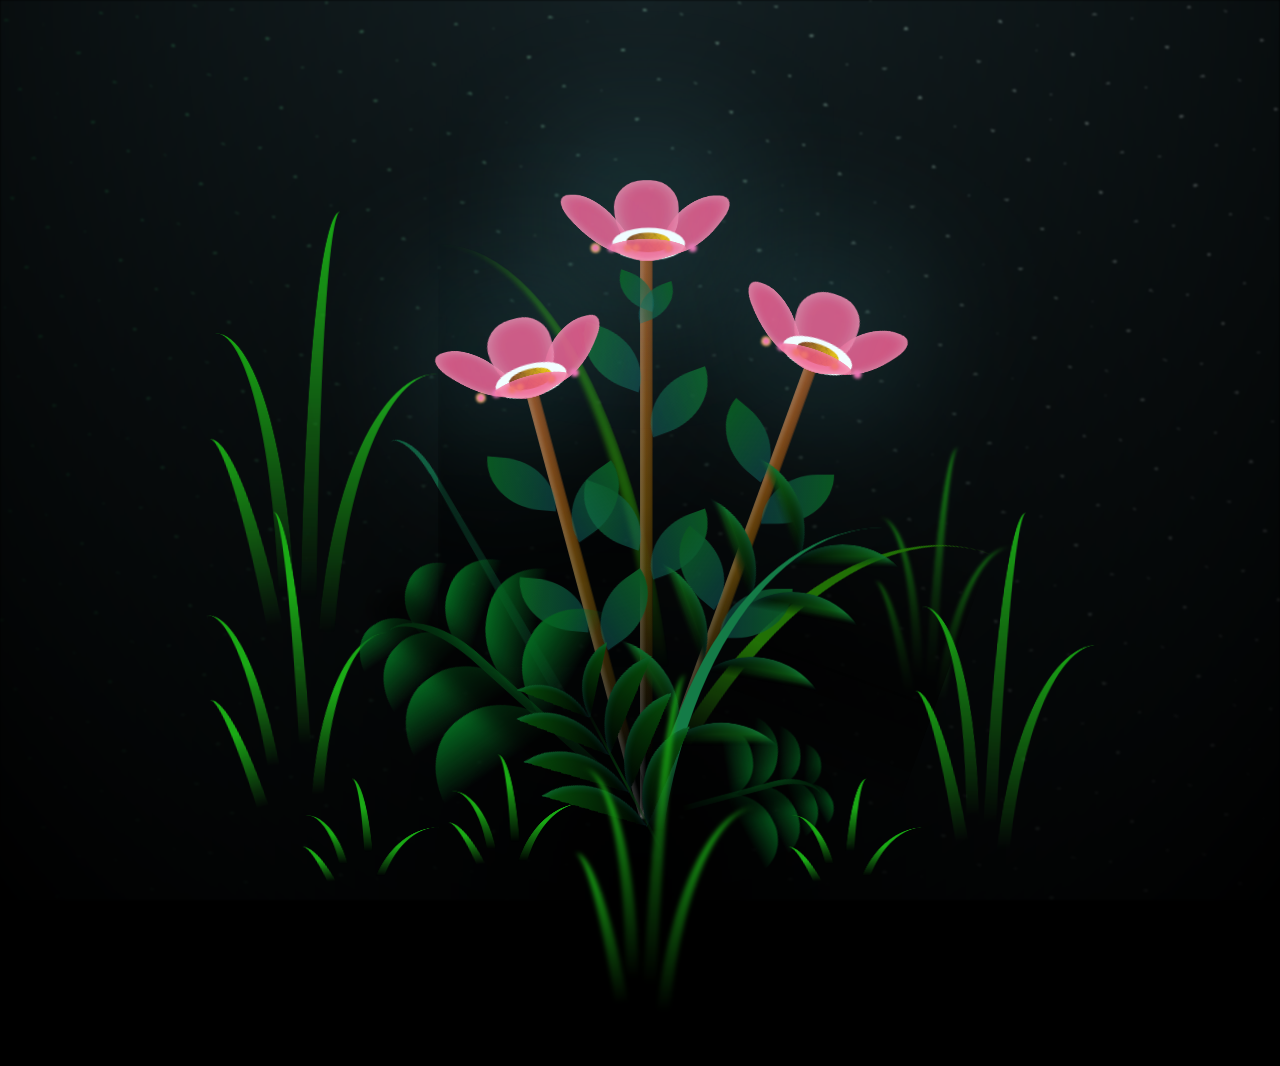
<file: index.html>
<!DOCTYPE html>
<html lang="en">
  <head>
    <meta charset="UTF-8" />
    <meta http-equiv="X-UA-Compatible" content="IE=edge" />
    <meta name="viewport" content="width=device-width, initial-scale=1.0" />
    <link rel="stylesheet" href="css/main.css" />
    <link rel="icon" href="pig.png" type="image/x-icon" />
    <link rel="preconnect" href="https://fonts.googleapis.com" />
    <link rel="preconnect" href="https://fonts.gstatic.com" crossorigin />
    <link rel="preconnect" href="https://fonts.googleapis.com">
<link rel="preconnect" href="https://fonts.gstatic.com" crossorigin>
<link href="https://fonts.googleapis.com/css2?family=DM+Sans:opsz,wght@9..40,400;9..40,500;9..40,700&family=Playpen+Sans&family=Poppins&display=swap" rel="stylesheet">
    <title>HALLOOOO</title>
  </head>
  <body class="container">
    <div class="night"></div>
    <div class="foreground-text">
      
    </div>

    <div class="flowers">
      <div class="flower flower--1">
        <div class="flower__leafs flower__leafs--1">
          <div class="flower__leaf flower__leaf--1"></div>
          <div class="flower__leaf flower__leaf--2"></div>
          <div class="flower__leaf flower__leaf--3"></div>
          <div class="flower__leaf flower__leaf--4"></div>
          <div class="flower__white-circle"></div>

          <div class="flower__light flower__light--1"></div>
          <div class="flower__light flower__light--2"></div>
          <div class="flower__light flower__light--3"></div>
          <div class="flower__light flower__light--4"></div>
          <div class="flower__light flower__light--5"></div>
          <div class="flower__light flower__light--6"></div>
          <div class="flower__light flower__light--7"></div>
          <div class="flower__light flower__light--8"></div>
        </div>
        <div class="flower__line">
          <div class="flower__line__leaf flower__line__leaf--1"></div>
          <div class="flower__line__leaf flower__line__leaf--2"></div>
          <div class="flower__line__leaf flower__line__leaf--3"></div>
          <div class="flower__line__leaf flower__line__leaf--4"></div>
          <div class="flower__line__leaf flower__line__leaf--5"></div>
          <div class="flower__line__leaf flower__line__leaf--6"></div>
        </div>
      </div>

      <div class="flower flower--2">
        <div class="flower__leafs flower__leafs--2">
          <div class="flower__leaf flower__leaf--1"></div>
          <div class="flower__leaf flower__leaf--2"></div>
          <div class="flower__leaf flower__leaf--3"></div>
          <div class="flower__leaf flower__leaf--4"></div>
          <div class="flower__white-circle"></div>

          <div class="flower__light flower__light--1"></div>
          <div class="flower__light flower__light--2"></div>
          <div class="flower__light flower__light--3"></div>
          <div class="flower__light flower__light--4"></div>
          <div class="flower__light flower__light--5"></div>
          <div class="flower__light flower__light--6"></div>
          <div class="flower__light flower__light--7"></div>
          <div class="flower__light flower__light--8"></div>
        </div>
        <div class="flower__line">
          <div class="flower__line__leaf flower__line__leaf--1"></div>
          <div class="flower__line__leaf flower__line__leaf--2"></div>
          <div class="flower__line__leaf flower__line__leaf--3"></div>
          <div class="flower__line__leaf flower__line__leaf--4"></div>
        </div>
      </div>

      <div class="flower flower--3">
        <div class="flower__leafs flower__leafs--3">
          <div class="flower__leaf flower__leaf--1"></div>
          <div class="flower__leaf flower__leaf--2"></div>
          <div class="flower__leaf flower__leaf--3"></div>
          <div class="flower__leaf flower__leaf--4"></div>
          <div class="flower__white-circle"></div>

          <div class="flower__light flower__light--1"></div>
          <div class="flower__light flower__light--2"></div>
          <div class="flower__light flower__light--3"></div>
          <div class="flower__light flower__light--4"></div>
          <div class="flower__light flower__light--5"></div>
          <div class="flower__light flower__light--6"></div>
          <div class="flower__light flower__light--7"></div>
          <div class="flower__light flower__light--8"></div>
        </div>
        <div class="flower__line">
          <div class="flower__line__leaf flower__line__leaf--1"></div>
          <div class="flower__line__leaf flower__line__leaf--2"></div>
          <div class="flower__line__leaf flower__line__leaf--3"></div>
          <div class="flower__line__leaf flower__line__leaf--4"></div>
        </div>
      </div>

      <div class="grow-ans" style="--d: 1.2s">
        <div class="flower__g-long">
          <div class="flower__g-long__top"></div>
          <div class="flower__g-long__bottom"></div>
        </div>
      </div>

      <div class="growing-grass">
        <div class="flower__grass flower__grass--1">
          <div class="flower__grass--top"></div>
          <div class="flower__grass--bottom"></div>
          <div class="flower__grass__leaf flower__grass__leaf--1"></div>
          <div class="flower__grass__leaf flower__grass__leaf--2"></div>
          <div class="flower__grass__leaf flower__grass__leaf--3"></div>
          <div class="flower__grass__leaf flower__grass__leaf--4"></div>
          <div class="flower__grass__leaf flower__grass__leaf--5"></div>
          <div class="flower__grass__leaf flower__grass__leaf--6"></div>
          <div class="flower__grass__leaf flower__grass__leaf--7"></div>
          <div class="flower__grass__leaf flower__grass__leaf--8"></div>
          <div class="flower__grass__overlay"></div>
        </div>
      </div>

      <div class="growing-grass">
        <div class="flower__grass flower__grass--2">
          <div class="flower__grass--top"></div>
          <div class="flower__grass--bottom"></div>
          <div class="flower__grass__leaf flower__grass__leaf--1"></div>
          <div class="flower__grass__leaf flower__grass__leaf--2"></div>
          <div class="flower__grass__leaf flower__grass__leaf--3"></div>
          <div class="flower__grass__leaf flower__grass__leaf--4"></div>
          <div class="flower__grass__leaf flower__grass__leaf--5"></div>
          <div class="flower__grass__leaf flower__grass__leaf--6"></div>
          <div class="flower__grass__leaf flower__grass__leaf--7"></div>
          <div class="flower__grass__leaf flower__grass__leaf--8"></div>
          <div class="flower__grass__overlay"></div>
        </div>
      </div>

      <div class="grow-ans" style="--d: 2.4s">
        <div class="flower__g-right flower__g-right--1">
          <div class="leaf"></div>
        </div>
      </div>

      <div class="grow-ans" style="--d: 2.8s">
        <div class="flower__g-right flower__g-right--2">
          <div class="leaf"></div>
        </div>
      </div>

      <div class="grow-ans" style="--d: 2.8s">
        <div class="flower__g-front">
          <div
            class="flower__g-front__leaf-wrapper flower__g-front__leaf-wrapper--1"
          >
            <div class="flower__g-front__leaf"></div>
          </div>
          <div
            class="flower__g-front__leaf-wrapper flower__g-front__leaf-wrapper--2"
          >
            <div class="flower__g-front__leaf"></div>
          </div>
          <div
            class="flower__g-front__leaf-wrapper flower__g-front__leaf-wrapper--3"
          >
            <div class="flower__g-front__leaf"></div>
          </div>
          <div
            class="flower__g-front__leaf-wrapper flower__g-front__leaf-wrapper--4"
          >
            <div class="flower__g-front__leaf"></div>
          </div>
          <div
            class="flower__g-front__leaf-wrapper flower__g-front__leaf-wrapper--5"
          >
            <div class="flower__g-front__leaf"></div>
          </div>
          <div
            class="flower__g-front__leaf-wrapper flower__g-front__leaf-wrapper--6"
          >
            <div class="flower__g-front__leaf"></div>
          </div>
          <div
            class="flower__g-front__leaf-wrapper flower__g-front__leaf-wrapper--7"
          >
            <div class="flower__g-front__leaf"></div>
          </div>
          <div
            class="flower__g-front__leaf-wrapper flower__g-front__leaf-wrapper--8"
          >
            <div class="flower__g-front__leaf"></div>
          </div>
          <div class="flower__g-front__line"></div>
        </div>
      </div>

      <div class="grow-ans" style="--d: 3.2s">
        <div class="flower__g-fr">
          <div class="leaf"></div>
          <div class="flower__g-fr__leaf flower__g-fr__leaf--1"></div>
          <div class="flower__g-fr__leaf flower__g-fr__leaf--2"></div>
          <div class="flower__g-fr__leaf flower__g-fr__leaf--3"></div>
          <div class="flower__g-fr__leaf flower__g-fr__leaf--4"></div>
          <div class="flower__g-fr__leaf flower__g-fr__leaf--5"></div>
          <div class="flower__g-fr__leaf flower__g-fr__leaf--6"></div>
          <div class="flower__g-fr__leaf flower__g-fr__leaf--7"></div>
          <div class="flower__g-fr__leaf flower__g-fr__leaf--8"></div>
        </div>
      </div>

      <div class="long-g long-g--0">
        <div class="grow-ans" style="--d: 3s">
          <div class="leaf leaf--0"></div>
        </div>
        <div class="grow-ans" style="--d: 2.2s">
          <div class="leaf leaf--1"></div>
        </div>
        <div class="grow-ans" style="--d: 3.4s">
          <div class="leaf leaf--2"></div>
        </div>
        <div class="grow-ans" style="--d: 3.6s">
          <div class="leaf leaf--3"></div>
        </div>
      </div>

      <div class="long-g long-g--1">
        <div class="grow-ans" style="--d: 3.6s">
          <div class="leaf leaf--0"></div>
        </div>
        <div class="grow-ans" style="--d: 3.8s">
          <div class="leaf leaf--1"></div>
        </div>
        <div class="grow-ans" style="--d: 4s">
          <div class="leaf leaf--2"></div>
        </div>
        <div class="grow-ans" style="--d: 4.2s">
          <div class="leaf leaf--3"></div>
        </div>
      </div>

      <div class="long-g long-g--2">
        <div class="grow-ans" style="--d: 4s">
          <div class="leaf leaf--0"></div>
        </div>
        <div class="grow-ans" style="--d: 4.2s">
          <div class="leaf leaf--1"></div>
        </div>
        <div class="grow-ans" style="--d: 4.4s">
          <div class="leaf leaf--2"></div>
        </div>
        <div class="grow-ans" style="--d: 4.6s">
          <div class="leaf leaf--3"></div>
        </div>
      </div>

      <div class="long-g long-g--3">
        <div class="grow-ans" style="--d: 4s">
          <div class="leaf leaf--0"></div>
        </div>
        <div class="grow-ans" style="--d: 4.2s">
          <div class="leaf leaf--1"></div>
        </div>
        <div class="grow-ans" style="--d: 3s">
          <div class="leaf leaf--2"></div>
        </div>
        <div class="grow-ans" style="--d: 3.6s">
          <div class="leaf leaf--3"></div>
        </div>
      </div>

      <div class="long-g long-g--4">
        <div class="grow-ans" style="--d: 4s">
          <div class="leaf leaf--0"></div>
        </div>
        <div class="grow-ans" style="--d: 4.2s">
          <div class="leaf leaf--1"></div>
        </div>
        <div class="grow-ans" style="--d: 3s">
          <div class="leaf leaf--2"></div>
        </div>
        <div class="grow-ans" style="--d: 3.6s">
          <div class="leaf leaf--3"></div>
        </div>
      </div>

      <div class="long-g long-g--5">
        <div class="grow-ans" style="--d: 4s">
          <div class="leaf leaf--0"></div>
        </div>
        <div class="grow-ans" style="--d: 4.2s">
          <div class="leaf leaf--1"></div>
        </div>
        <div class="grow-ans" style="--d: 3s">
          <div class="leaf leaf--2"></div>
        </div>
        <div class="grow-ans" style="--d: 3.6s">
          <div class="leaf leaf--3"></div>
        </div>
      </div>

      <div class="long-g long-g--6">
        <div class="grow-ans" style="--d: 4.2s">
          <div class="leaf leaf--0"></div>
        </div>
        <div class="grow-ans" style="--d: 4.4s">
          <div class="leaf leaf--1"></div>
        </div>
        <div class="grow-ans" style="--d: 4.6s">
          <div class="leaf leaf--2"></div>
        </div>
        <div class="grow-ans" style="--d: 4.8s">
          <div class="leaf leaf--3"></div>
        </div>
      </div>

      <div class="long-g long-g--7">
        <div class="grow-ans" style="--d: 3s">
          <div class="leaf leaf--0"></div>
        </div>
        <div class="grow-ans" style="--d: 3.2s">
          <div class="leaf leaf--1"></div>
        </div>
        <div class="grow-ans" style="--d: 3.5s">
          <div class="leaf leaf--2"></div>
        </div>
        <div class="grow-ans" style="--d: 3.6s">
          <div class="leaf leaf--3"></div>
        </div>
      </div>
    </div>

    <script src="main.js"></script>
  </body>
</html>
</file>
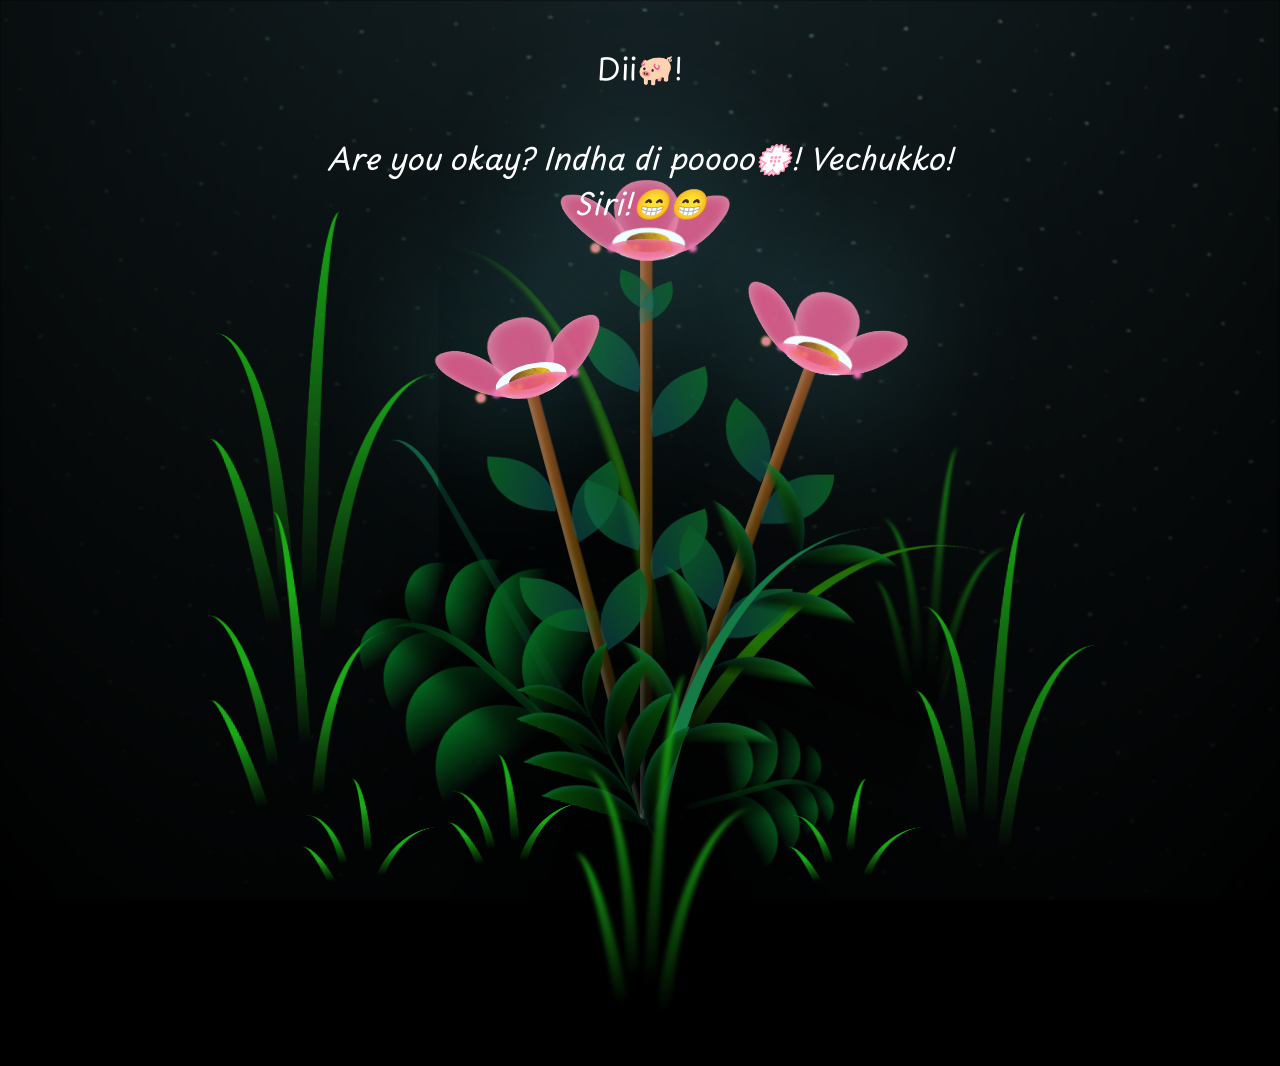
<file: flower.html>
<!DOCTYPE html>
<html lang="en">
  <head>
    <meta charset="UTF-8" />
    <meta http-equiv="X-UA-Compatible" content="IE=edge" />
    <meta name="viewport" content="width=device-width, initial-scale=1.0" />
    <link rel="stylesheet" href="css/main.css" />
    <link rel="icon" href="pig.png" type="image/x-icon" />
    <link rel="preconnect" href="https://fonts.googleapis.com" />
    <link rel="preconnect" href="https://fonts.gstatic.com" crossorigin />
    <link rel="preconnect" href="https://fonts.googleapis.com">
<link rel="preconnect" href="https://fonts.gstatic.com" crossorigin>
<link href="https://fonts.googleapis.com/css2?family=DM+Sans:opsz,wght@9..40,400;9..40,500;9..40,700&family=Playpen+Sans&family=Poppins&display=swap" rel="stylesheet">
    <title>Enna aachu?</title>
  </head>
  <body class="container">
    <div class="night"></div>
    <div class="foreground-text">
      Dii🐖! <br /><br /><i>Are you okay? Indha di poooo💮! Vechukko! Siri!😁😁</i>
    </div>

    <div class="flowers">
      <div class="flower flower--1">
        <div class="flower__leafs flower__leafs--1">
          <div class="flower__leaf flower__leaf--1"></div>
          <div class="flower__leaf flower__leaf--2"></div>
          <div class="flower__leaf flower__leaf--3"></div>
          <div class="flower__leaf flower__leaf--4"></div>
          <div class="flower__white-circle"></div>

          <div class="flower__light flower__light--1"></div>
          <div class="flower__light flower__light--2"></div>
          <div class="flower__light flower__light--3"></div>
          <div class="flower__light flower__light--4"></div>
          <div class="flower__light flower__light--5"></div>
          <div class="flower__light flower__light--6"></div>
          <div class="flower__light flower__light--7"></div>
          <div class="flower__light flower__light--8"></div>
        </div>
        <div class="flower__line">
          <div class="flower__line__leaf flower__line__leaf--1"></div>
          <div class="flower__line__leaf flower__line__leaf--2"></div>
          <div class="flower__line__leaf flower__line__leaf--3"></div>
          <div class="flower__line__leaf flower__line__leaf--4"></div>
          <div class="flower__line__leaf flower__line__leaf--5"></div>
          <div class="flower__line__leaf flower__line__leaf--6"></div>
        </div>
      </div>

      <div class="flower flower--2">
        <div class="flower__leafs flower__leafs--2">
          <div class="flower__leaf flower__leaf--1"></div>
          <div class="flower__leaf flower__leaf--2"></div>
          <div class="flower__leaf flower__leaf--3"></div>
          <div class="flower__leaf flower__leaf--4"></div>
          <div class="flower__white-circle"></div>

          <div class="flower__light flower__light--1"></div>
          <div class="flower__light flower__light--2"></div>
          <div class="flower__light flower__light--3"></div>
          <div class="flower__light flower__light--4"></div>
          <div class="flower__light flower__light--5"></div>
          <div class="flower__light flower__light--6"></div>
          <div class="flower__light flower__light--7"></div>
          <div class="flower__light flower__light--8"></div>
        </div>
        <div class="flower__line">
          <div class="flower__line__leaf flower__line__leaf--1"></div>
          <div class="flower__line__leaf flower__line__leaf--2"></div>
          <div class="flower__line__leaf flower__line__leaf--3"></div>
          <div class="flower__line__leaf flower__line__leaf--4"></div>
        </div>
      </div>

      <div class="flower flower--3">
        <div class="flower__leafs flower__leafs--3">
          <div class="flower__leaf flower__leaf--1"></div>
          <div class="flower__leaf flower__leaf--2"></div>
          <div class="flower__leaf flower__leaf--3"></div>
          <div class="flower__leaf flower__leaf--4"></div>
          <div class="flower__white-circle"></div>

          <div class="flower__light flower__light--1"></div>
          <div class="flower__light flower__light--2"></div>
          <div class="flower__light flower__light--3"></div>
          <div class="flower__light flower__light--4"></div>
          <div class="flower__light flower__light--5"></div>
          <div class="flower__light flower__light--6"></div>
          <div class="flower__light flower__light--7"></div>
          <div class="flower__light flower__light--8"></div>
        </div>
        <div class="flower__line">
          <div class="flower__line__leaf flower__line__leaf--1"></div>
          <div class="flower__line__leaf flower__line__leaf--2"></div>
          <div class="flower__line__leaf flower__line__leaf--3"></div>
          <div class="flower__line__leaf flower__line__leaf--4"></div>
        </div>
      </div>

      <div class="grow-ans" style="--d: 1.2s">
        <div class="flower__g-long">
          <div class="flower__g-long__top"></div>
          <div class="flower__g-long__bottom"></div>
        </div>
      </div>

      <div class="growing-grass">
        <div class="flower__grass flower__grass--1">
          <div class="flower__grass--top"></div>
          <div class="flower__grass--bottom"></div>
          <div class="flower__grass__leaf flower__grass__leaf--1"></div>
          <div class="flower__grass__leaf flower__grass__leaf--2"></div>
          <div class="flower__grass__leaf flower__grass__leaf--3"></div>
          <div class="flower__grass__leaf flower__grass__leaf--4"></div>
          <div class="flower__grass__leaf flower__grass__leaf--5"></div>
          <div class="flower__grass__leaf flower__grass__leaf--6"></div>
          <div class="flower__grass__leaf flower__grass__leaf--7"></div>
          <div class="flower__grass__leaf flower__grass__leaf--8"></div>
          <div class="flower__grass__overlay"></div>
        </div>
      </div>

      <div class="growing-grass">
        <div class="flower__grass flower__grass--2">
          <div class="flower__grass--top"></div>
          <div class="flower__grass--bottom"></div>
          <div class="flower__grass__leaf flower__grass__leaf--1"></div>
          <div class="flower__grass__leaf flower__grass__leaf--2"></div>
          <div class="flower__grass__leaf flower__grass__leaf--3"></div>
          <div class="flower__grass__leaf flower__grass__leaf--4"></div>
          <div class="flower__grass__leaf flower__grass__leaf--5"></div>
          <div class="flower__grass__leaf flower__grass__leaf--6"></div>
          <div class="flower__grass__leaf flower__grass__leaf--7"></div>
          <div class="flower__grass__leaf flower__grass__leaf--8"></div>
          <div class="flower__grass__overlay"></div>
        </div>
      </div>

      <div class="grow-ans" style="--d: 2.4s">
        <div class="flower__g-right flower__g-right--1">
          <div class="leaf"></div>
        </div>
      </div>

      <div class="grow-ans" style="--d: 2.8s">
        <div class="flower__g-right flower__g-right--2">
          <div class="leaf"></div>
        </div>
      </div>

      <div class="grow-ans" style="--d: 2.8s">
        <div class="flower__g-front">
          <div
            class="flower__g-front__leaf-wrapper flower__g-front__leaf-wrapper--1"
          >
            <div class="flower__g-front__leaf"></div>
          </div>
          <div
            class="flower__g-front__leaf-wrapper flower__g-front__leaf-wrapper--2"
          >
            <div class="flower__g-front__leaf"></div>
          </div>
          <div
            class="flower__g-front__leaf-wrapper flower__g-front__leaf-wrapper--3"
          >
            <div class="flower__g-front__leaf"></div>
          </div>
          <div
            class="flower__g-front__leaf-wrapper flower__g-front__leaf-wrapper--4"
          >
            <div class="flower__g-front__leaf"></div>
          </div>
          <div
            class="flower__g-front__leaf-wrapper flower__g-front__leaf-wrapper--5"
          >
            <div class="flower__g-front__leaf"></div>
          </div>
          <div
            class="flower__g-front__leaf-wrapper flower__g-front__leaf-wrapper--6"
          >
            <div class="flower__g-front__leaf"></div>
          </div>
          <div
            class="flower__g-front__leaf-wrapper flower__g-front__leaf-wrapper--7"
          >
            <div class="flower__g-front__leaf"></div>
          </div>
          <div
            class="flower__g-front__leaf-wrapper flower__g-front__leaf-wrapper--8"
          >
            <div class="flower__g-front__leaf"></div>
          </div>
          <div class="flower__g-front__line"></div>
        </div>
      </div>

      <div class="grow-ans" style="--d: 3.2s">
        <div class="flower__g-fr">
          <div class="leaf"></div>
          <div class="flower__g-fr__leaf flower__g-fr__leaf--1"></div>
          <div class="flower__g-fr__leaf flower__g-fr__leaf--2"></div>
          <div class="flower__g-fr__leaf flower__g-fr__leaf--3"></div>
          <div class="flower__g-fr__leaf flower__g-fr__leaf--4"></div>
          <div class="flower__g-fr__leaf flower__g-fr__leaf--5"></div>
          <div class="flower__g-fr__leaf flower__g-fr__leaf--6"></div>
          <div class="flower__g-fr__leaf flower__g-fr__leaf--7"></div>
          <div class="flower__g-fr__leaf flower__g-fr__leaf--8"></div>
        </div>
      </div>

      <div class="long-g long-g--0">
        <div class="grow-ans" style="--d: 3s">
          <div class="leaf leaf--0"></div>
        </div>
        <div class="grow-ans" style="--d: 2.2s">
          <div class="leaf leaf--1"></div>
        </div>
        <div class="grow-ans" style="--d: 3.4s">
          <div class="leaf leaf--2"></div>
        </div>
        <div class="grow-ans" style="--d: 3.6s">
          <div class="leaf leaf--3"></div>
        </div>
      </div>

      <div class="long-g long-g--1">
        <div class="grow-ans" style="--d: 3.6s">
          <div class="leaf leaf--0"></div>
        </div>
        <div class="grow-ans" style="--d: 3.8s">
          <div class="leaf leaf--1"></div>
        </div>
        <div class="grow-ans" style="--d: 4s">
          <div class="leaf leaf--2"></div>
        </div>
        <div class="grow-ans" style="--d: 4.2s">
          <div class="leaf leaf--3"></div>
        </div>
      </div>

      <div class="long-g long-g--2">
        <div class="grow-ans" style="--d: 4s">
          <div class="leaf leaf--0"></div>
        </div>
        <div class="grow-ans" style="--d: 4.2s">
          <div class="leaf leaf--1"></div>
        </div>
        <div class="grow-ans" style="--d: 4.4s">
          <div class="leaf leaf--2"></div>
        </div>
        <div class="grow-ans" style="--d: 4.6s">
          <div class="leaf leaf--3"></div>
        </div>
      </div>

      <div class="long-g long-g--3">
        <div class="grow-ans" style="--d: 4s">
          <div class="leaf leaf--0"></div>
        </div>
        <div class="grow-ans" style="--d: 4.2s">
          <div class="leaf leaf--1"></div>
        </div>
        <div class="grow-ans" style="--d: 3s">
          <div class="leaf leaf--2"></div>
        </div>
        <div class="grow-ans" style="--d: 3.6s">
          <div class="leaf leaf--3"></div>
        </div>
      </div>

      <div class="long-g long-g--4">
        <div class="grow-ans" style="--d: 4s">
          <div class="leaf leaf--0"></div>
        </div>
        <div class="grow-ans" style="--d: 4.2s">
          <div class="leaf leaf--1"></div>
        </div>
        <div class="grow-ans" style="--d: 3s">
          <div class="leaf leaf--2"></div>
        </div>
        <div class="grow-ans" style="--d: 3.6s">
          <div class="leaf leaf--3"></div>
        </div>
      </div>

      <div class="long-g long-g--5">
        <div class="grow-ans" style="--d: 4s">
          <div class="leaf leaf--0"></div>
        </div>
        <div class="grow-ans" style="--d: 4.2s">
          <div class="leaf leaf--1"></div>
        </div>
        <div class="grow-ans" style="--d: 3s">
          <div class="leaf leaf--2"></div>
        </div>
        <div class="grow-ans" style="--d: 3.6s">
          <div class="leaf leaf--3"></div>
        </div>
      </div>

      <div class="long-g long-g--6">
        <div class="grow-ans" style="--d: 4.2s">
          <div class="leaf leaf--0"></div>
        </div>
        <div class="grow-ans" style="--d: 4.4s">
          <div class="leaf leaf--1"></div>
        </div>
        <div class="grow-ans" style="--d: 4.6s">
          <div class="leaf leaf--2"></div>
        </div>
        <div class="grow-ans" style="--d: 4.8s">
          <div class="leaf leaf--3"></div>
        </div>
      </div>

      <div class="long-g long-g--7">
        <div class="grow-ans" style="--d: 3s">
          <div class="leaf leaf--0"></div>
        </div>
        <div class="grow-ans" style="--d: 3.2s">
          <div class="leaf leaf--1"></div>
        </div>
        <div class="grow-ans" style="--d: 3.5s">
          <div class="leaf leaf--2"></div>
        </div>
        <div class="grow-ans" style="--d: 3.6s">
          <div class="leaf leaf--3"></div>
        </div>
      </div>
    </div>

    <script src="main.js"></script>
  </body>
</html>
</file>
<file: css/main.css>
*,
*::after,
*::before {
  padding: 0;
  margin: 0;
  box-sizing: border-box;
}

:root {
  --dark-color: #000;
}

body {
  display: flex;
  align-items: flex-end;
  justify-content: center;
  min-height: 100vh;
  background-color: var(--dark-color);
  overflow: hidden;
  perspective: 1000px;
}

.night {
  position: fixed;
  left: 50%;
  top: 0;
  transform: translateX(-50%);
  width: 100%;
  height: 100%;
  filter: blur(0.1vmin);
  background-image: radial-gradient(ellipse at top, transparent 0%, var(--dark-color)), radial-gradient(ellipse at bottom, var(--dark-color), rgba(145, 233, 255, 0.2)), repeating-linear-gradient(220deg, rgb(0, 0, 0) 0px, rgb(0, 0, 0) 19px, transparent 19px, transparent 22px), repeating-linear-gradient(189deg, rgb(0, 0, 0) 0px, rgb(0, 0, 0) 19px, transparent 19px, transparent 22px), repeating-linear-gradient(148deg, rgb(0, 0, 0) 0px, rgb(0, 0, 0) 19px, transparent 19px, transparent 22px), linear-gradient(90deg, rgb(7, 107, 42), rgb(240, 240, 240));
}



.flowers {
  position: relative;
  transform: scale(0.9);
}
.foreground-text {
  position: absolute;
  text-align:center;
  font-family: 'Playpen Sans';
  /* Adjust these values to position your text */
  top: 5%;
  left: 25%;
  right: 25%;
  /* Style your text as needed */
  color: white;
  font-size: 30px;
  /* Use z-index to bring the text to the front */
  z-index: 2;
}



.flower {
  position: absolute;
  bottom: 10vmin;
  transform-origin: bottom center;
  z-index: 10;
  --fl-speed: 0.3s;
}
.flower--1 {
  -webkit-animation: moving-flower-1 4s linear infinite;
          animation: moving-flower-1 4s linear infinite;
}
.flower--1 .flower__line {
  height: 70vmin;
  -webkit-animation-delay: 0.3s;
          animation-delay: 0.3s;
}
.flower--1 .flower__line__leaf--1 {
  -webkit-animation: blooming-leaf-right var(--fl-speed) 1.6s backwards;
          animation: blooming-leaf-right var(--fl-speed) 1.6s backwards;
}
.flower--1 .flower__line__leaf--2 {
  -webkit-animation: blooming-leaf-right var(--fl-speed) 1.4s backwards;
          animation: blooming-leaf-right var(--fl-speed) 1.4s backwards;
}
.flower--1 .flower__line__leaf--3 {
  -webkit-animation: blooming-leaf-left var(--fl-speed) 1.2s backwards;
          animation: blooming-leaf-left var(--fl-speed) 1.2s backwards;
}
.flower--1 .flower__line__leaf--4 {
  -webkit-animation: blooming-leaf-left var(--fl-speed) 1s backwards;
          animation: blooming-leaf-left var(--fl-speed) 1s backwards;
}
.flower--1 .flower__line__leaf--5 {
  -webkit-animation: blooming-leaf-right var(--fl-speed) 1.8s backwards;
          animation: blooming-leaf-right var(--fl-speed) 1.8s backwards;
}
.flower--1 .flower__line__leaf--6 {
  -webkit-animation: blooming-leaf-left var(--fl-speed) 2s backwards;
          animation: blooming-leaf-left var(--fl-speed) 2s backwards;
}
.flower--2 {
  left: 50%;
  transform: rotate(20deg);
  -webkit-animation: moving-flower-2 4s linear infinite;
          animation: moving-flower-2 4s linear infinite;
}
.flower--2 .flower__line {
  height: 60vmin;
  -webkit-animation-delay: 0.6s;
          animation-delay: 0.6s;
}
.flower--2 .flower__line__leaf--1 {
  -webkit-animation: blooming-leaf-right var(--fl-speed) 1.9s backwards;
          animation: blooming-leaf-right var(--fl-speed) 1.9s backwards;
}
.flower--2 .flower__line__leaf--2 {
  -webkit-animation: blooming-leaf-right var(--fl-speed) 1.7s backwards;
          animation: blooming-leaf-right var(--fl-speed) 1.7s backwards;
}
.flower--2 .flower__line__leaf--3 {
  -webkit-animation: blooming-leaf-left var(--fl-speed) 1.5s backwards;
          animation: blooming-leaf-left var(--fl-speed) 1.5s backwards;
}
.flower--2 .flower__line__leaf--4 {
  -webkit-animation: blooming-leaf-left var(--fl-speed) 1.3s backwards;
          animation: blooming-leaf-left var(--fl-speed) 1.3s backwards;
}
.flower--3 {
  left: 50%;
  transform: rotate(-15deg);
  -webkit-animation: moving-flower-3 4s linear infinite;
          animation: moving-flower-3 4s linear infinite;
}
.flower--3 .flower__line {
  -webkit-animation-delay: 0.9s;
          animation-delay: 0.9s;
}
.flower--3 .flower__line__leaf--1 {
  -webkit-animation: blooming-leaf-right var(--fl-speed) 2.5s backwards;
          animation: blooming-leaf-right var(--fl-speed) 2.5s backwards;
}
.flower--3 .flower__line__leaf--2 {
  -webkit-animation: blooming-leaf-right var(--fl-speed) 2.3s backwards;
          animation: blooming-leaf-right var(--fl-speed) 2.3s backwards;
}
.flower--3 .flower__line__leaf--3 {
  -webkit-animation: blooming-leaf-left var(--fl-speed) 2.1s backwards;
          animation: blooming-leaf-left var(--fl-speed) 2.1s backwards;
}
.flower--3 .flower__line__leaf--4 {
  -webkit-animation: blooming-leaf-left var(--fl-speed) 1.9s backwards;
          animation: blooming-leaf-left var(--fl-speed) 1.9s backwards;
}
.flower__leafs {
  position: relative;
  -webkit-animation: blooming-flower 2s backwards;
          animation: blooming-flower 2s backwards;
}
.flower__leafs--1 {
  -webkit-animation-delay: 1.1s;
          animation-delay: 1.1s;
}
.flower__leafs--2 {
  -webkit-animation-delay: 1.4s;
          animation-delay: 1.4s;
}
.flower__leafs--3 {
  -webkit-animation-delay: 1.7s;
          animation-delay: 1.7s;
}
.flower__leafs::after {
  content: "";
  position: absolute;
  left: 0;
  top: 0;
  transform: translate(-50%, -100%);
  width: 8vmin;
  height: 8vmin;
  background-color: #6bf0ff;
  filter: blur(10vmin);
}
.flower__leaf {
  position: absolute;
  bottom: 0;
  left: 50%;
  width: 8vmin;
  height: 11vmin;
  border-radius: 51% 49% 47% 53%/44% 45% 55% 69%;
  background-color: #f672b0;
  background-image: linear-gradient(to top, #ee5286, #ee5286);
  transform-origin: bottom center;
  opacity: 0.9;
  box-shadow: inset 0 0 2vmin rgba(255, 255, 255, 0.5);
}
.flower__leaf--1 {
  transform: translate(-10%, 1%) rotateY(40deg) rotateX(-50deg);
}
.flower__leaf--2 {
  transform: translate(-50%, -4%) rotateX(40deg);
}
.flower__leaf--3 {
  transform: translate(-90%, 0%) rotateY(45deg) rotateX(50deg);
}
.flower__leaf--4 {
  width: 8vmin;
  height: 8vmin;
  transform-origin: bottom left;
  border-radius: 4vmin 10vmin 4vmin 4vmin;
  transform: translate(0%, 18%) rotateX(70deg) rotate(-43deg);
  background-image: linear-gradient(to top, #ee5286, #ee5286);
  z-index: 1;
  opacity: 0.8;
}
.flower__white-circle {
  position: absolute;
  left: -3.5vmin;
  top: -3vmin;
  width: 9vmin;
  height: 4vmin;
  border-radius: 50%;
  background-color: #fff;
}
.flower__white-circle::after {
  content: "";
  position: absolute;
  left: 50%;
  top: 45%;
  transform: translate(-50%, -50%);
  width: 60%;
  height: 60%;
  border-radius: inherit;
  background-image: repeating-linear-gradient(135deg, rgba(0, 0, 0, 0.03) 0px, rgba(0, 0, 0, 0.03) 1px, transparent 1px, transparent 12px), repeating-linear-gradient(45deg, rgba(0, 0, 0, 0.03) 0px, rgba(0, 0, 0, 0.03) 1px, transparent 1px, transparent 12px), repeating-linear-gradient(67.5deg, rgba(0, 0, 0, 0.03) 0px, rgba(0, 0, 0, 0.03) 1px, transparent 1px, transparent 12px), repeating-linear-gradient(135deg, rgba(0, 0, 0, 0.03) 0px, rgba(0, 0, 0, 0.03) 1px, transparent 1px, transparent 12px), repeating-linear-gradient(45deg, rgba(0, 0, 0, 0.03) 0px, rgba(0, 0, 0, 0.03) 1px, transparent 1px, transparent 12px), repeating-linear-gradient(112.5deg, rgba(0, 0, 0, 0.03) 0px, rgba(0, 0, 0, 0.03) 1px, transparent 1px, transparent 12px), repeating-linear-gradient(112.5deg, rgba(0, 0, 0, 0.03) 0px, rgba(0, 0, 0, 0.03) 1px, transparent 1px, transparent 12px), repeating-linear-gradient(45deg, rgba(0, 0, 0, 0.03) 0px, rgba(0, 0, 0, 0.03) 1px, transparent 1px, transparent 12px), repeating-linear-gradient(22.5deg, rgba(0, 0, 0, 0.03) 0px, rgba(0, 0, 0, 0.03) 1px, transparent 1px, transparent 12px), repeating-linear-gradient(45deg, rgba(0, 0, 0, 0.03) 0px, rgba(0, 0, 0, 0.03) 1px, transparent 1px, transparent 12px), repeating-linear-gradient(22.5deg, rgba(0, 0, 0, 0.03) 0px, rgba(0, 0, 0, 0.03) 1px, transparent 1px, transparent 12px), repeating-linear-gradient(135deg, rgba(0, 0, 0, 0.03) 0px, rgba(0, 0, 0, 0.03) 1px, transparent 1px, transparent 12px), repeating-linear-gradient(157.5deg, rgba(0, 0, 0, 0.03) 0px, rgba(0, 0, 0, 0.03) 1px, transparent 1px, transparent 12px), repeating-linear-gradient(67.5deg, rgba(0, 0, 0, 0.03) 0px, rgba(0, 0, 0, 0.03) 1px, transparent 1px, transparent 12px), repeating-linear-gradient(67.5deg, rgba(0, 0, 0, 0.03) 0px, rgba(0, 0, 0, 0.03) 1px, transparent 1px, transparent 12px), linear-gradient(90deg, rgb(127, 47, 21), rgb(255, 206, 0));
}
.flower__line {
  height: 55vmin;
  width: 1.5vmin;
  background-image: linear-gradient(to left, rgba(0, 0, 0, 0.2), transparent, rgba(255, 255, 255, 0.2)), linear-gradient(to top, transparent 10%, #583e08, #944415);
  box-shadow: inset 0 0 2px rgba(0, 0, 0, 0.5);
  -webkit-animation: grow-flower-tree 4s backwards;
          animation: grow-flower-tree 4s backwards;
}
.flower__line__leaf {
  --w: 7vmin;
  --h: calc(var(--w) + 2vmin);
  position: absolute;
  top: 20%;
  left: 90%;
  width: var(--w);
  height: var(--h);
  border-top-right-radius: var(--h);
  border-bottom-left-radius: var(--h);
  background-image: linear-gradient(to top, rgba(20, 117, 122, 0.4), #095721);
}
.flower__line__leaf--1 {
  transform: rotate(70deg) rotateY(30deg);
}
.flower__line__leaf--2 {
  top: 45%;
  transform: rotate(70deg) rotateY(30deg);
}
.flower__line__leaf--3, .flower__line__leaf--4, .flower__line__leaf--6 {
  border-top-right-radius: 0;
  border-bottom-left-radius: 0;
  border-top-left-radius: var(--h);
  border-bottom-right-radius: var(--h);
  left: -460%;
  top: 12%;
  transform: rotate(-70deg) rotateY(30deg);
}
.flower__line__leaf--4 {
  top: 40%;
}
.flower__line__leaf--5 {
  top: 0;
  transform-origin: left;
  transform: rotate(70deg) rotateY(30deg) scale(0.6);
}
.flower__line__leaf--6 {
  top: -2%;
  left: -450%;
  transform-origin: right;
  transform: rotate(-70deg) rotateY(30deg) scale(0.6);
}
.flower__light {
  position: absolute;
  bottom: 0vmin;
  width: 1vmin;
  height: 1vmin;
  background-color: rgb(255, 251, 0);
  border-radius: 50%;
  filter: blur(0.2vmin);
  -webkit-animation: light-ans 4s linear infinite backwards;
          animation: light-ans 4s linear infinite backwards;
}
.flower__light:nth-child(odd) {
  background-color: #f76baf;
}
.flower__light--1 {
  left: -2vmin;
  -webkit-animation-delay: 1s;
          animation-delay: 1s;
}
.flower__light--2 {
  left: 3vmin;
  -webkit-animation-delay: 0.5s;
          animation-delay: 0.5s;
}
.flower__light--3 {
  left: -6vmin;
  -webkit-animation-delay: 0.3s;
          animation-delay: 0.3s;
}
.flower__light--4 {
  left: 6vmin;
  -webkit-animation-delay: 0.9s;
          animation-delay: 0.9s;
}
.flower__light--5 {
  left: -1vmin;
  -webkit-animation-delay: 1.5s;
          animation-delay: 1.5s;
}
.flower__light--6 {
  left: -4vmin;
  -webkit-animation-delay: 3s;
          animation-delay: 3s;
}
.flower__light--7 {
  left: 3vmin;
  -webkit-animation-delay: 2s;
          animation-delay: 2s;
}
.flower__light--8 {
  left: -6vmin;
  -webkit-animation-delay: 3.5s;
          animation-delay: 3.5s;
}
.flower__grass {
  --c: #04661f;
  --line-w: 1.5vmin;
  position: absolute;
  bottom: 12vmin;
  left: -7vmin;
  display: flex;
  flex-direction: column;
  align-items: flex-end;
  z-index: 20;
  transform-origin: bottom center;
  transform: rotate(-48deg) rotateY(40deg);
}
.flower__grass--1 {
  -webkit-animation: moving-grass 2s linear infinite;
          animation: moving-grass 2s linear infinite;
}
.flower__grass--2 {
  left: 2vmin;
  bottom: 10vmin;
  transform: scale(0.5) rotate(75deg) rotateX(10deg) rotateY(-200deg);
  opacity: 0.8;
  z-index: 0;
  -webkit-animation: moving-grass--2 1.5s linear infinite;
          animation: moving-grass--2 1.5s linear infinite;
}
.flower__grass--top {
  width: 7vmin;
  height: 10vmin;
  border-top-right-radius: 100%;
  border-right: var(--line-w) solid var(--c);
  transform-origin: bottom center;
  transform: rotate(-2deg);
}
.flower__grass--bottom {
  margin-top: -2px;
  width: var(--line-w);
  height: 25vmin;
  background-image: linear-gradient(to top, transparent, var(--c));
}
.flower__grass__leaf {
  --size: 10vmin;
  position: absolute;
  width: calc(var(--size) * 2.1);
  height: var(--size);
  border-top-left-radius: var(--size);
  border-top-right-radius: var(--size);
  background-image: linear-gradient(to top, transparent, transparent 30%, var(--c));
  z-index: 100;
}
.flower__grass__leaf--1 {
  top: -6%;
  left: 30%;
  --size: 6vmin;
  transform: rotate(-20deg);
  -webkit-animation: growing-grass-ans--1 2s 2.6s backwards;
          animation: growing-grass-ans--1 2s 2.6s backwards;
}
@-webkit-keyframes growing-grass-ans--1 {
  0% {
    transform-origin: bottom left;
    transform: rotate(-20deg) scale(0);
  }
}
@keyframes growing-grass-ans--1 {
  0% {
    transform-origin: bottom left;
    transform: rotate(-20deg) scale(0);
  }
}
.flower__grass__leaf--2 {
  top: -5%;
  left: -110%;
  --size: 6vmin;
  transform: rotate(10deg);
  -webkit-animation: growing-grass-ans--2 2s 2.4s linear backwards;
          animation: growing-grass-ans--2 2s 2.4s linear backwards;
}
@-webkit-keyframes growing-grass-ans--2 {
  0% {
    transform-origin: bottom right;
    transform: rotate(10deg) scale(0);
  }
}
@keyframes growing-grass-ans--2 {
  0% {
    transform-origin: bottom right;
    transform: rotate(10deg) scale(0);
  }
}
.flower__grass__leaf--3 {
  top: 5%;
  left: 60%;
  --size: 8vmin;
  transform: rotate(-18deg) rotateX(-20deg);
  -webkit-animation: growing-grass-ans--3 2s 2.2s linear backwards;
          animation: growing-grass-ans--3 2s 2.2s linear backwards;
}
@-webkit-keyframes growing-grass-ans--3 {
  0% {
    transform-origin: bottom left;
    transform: rotate(-18deg) rotateX(-20deg) scale(0);
  }
}
@keyframes growing-grass-ans--3 {
  0% {
    transform-origin: bottom left;
    transform: rotate(-18deg) rotateX(-20deg) scale(0);
  }
}
.flower__grass__leaf--4 {
  top: 6%;
  left: -135%;
  --size: 8vmin;
  transform: rotate(2deg);
  -webkit-animation: growing-grass-ans--4 2s 2s linear backwards;
          animation: growing-grass-ans--4 2s 2s linear backwards;
}
@-webkit-keyframes growing-grass-ans--4 {
  0% {
    transform-origin: bottom right;
    transform: rotate(2deg) scale(0);
  }
}
@keyframes growing-grass-ans--4 {
  0% {
    transform-origin: bottom right;
    transform: rotate(2deg) scale(0);
  }
}
.flower__grass__leaf--5 {
  top: 20%;
  left: 60%;
  --size: 10vmin;
  transform: rotate(-24deg) rotateX(-20deg);
  -webkit-animation: growing-grass-ans--5 2s 1.8s linear backwards;
          animation: growing-grass-ans--5 2s 1.8s linear backwards;
}
@-webkit-keyframes growing-grass-ans--5 {
  0% {
    transform-origin: bottom left;
    transform: rotate(-24deg) rotateX(-20deg) scale(0);
  }
}
@keyframes growing-grass-ans--5 {
  0% {
    transform-origin: bottom left;
    transform: rotate(-24deg) rotateX(-20deg) scale(0);
  }
}
.flower__grass__leaf--6 {
  top: 22%;
  left: -180%;
  --size: 10vmin;
  transform: rotate(10deg);
  -webkit-animation: growing-grass-ans--6 2s 1.6s linear backwards;
          animation: growing-grass-ans--6 2s 1.6s linear backwards;
}
@-webkit-keyframes growing-grass-ans--6 {
  0% {
    transform-origin: bottom right;
    transform: rotate(10deg) scale(0);
  }
}
@keyframes growing-grass-ans--6 {
  0% {
    transform-origin: bottom right;
    transform: rotate(10deg) scale(0);
  }
}
.flower__grass__leaf--7 {
  top: 39%;
  left: 70%;
  --size: 10vmin;
  transform: rotate(-10deg);
  -webkit-animation: growing-grass-ans--7 2s 1.4s linear backwards;
          animation: growing-grass-ans--7 2s 1.4s linear backwards;
}
@-webkit-keyframes growing-grass-ans--7 {
  0% {
    transform-origin: bottom left;
    transform: rotate(-10deg) scale(0);
  }
}
@keyframes growing-grass-ans--7 {
  0% {
    transform-origin: bottom left;
    transform: rotate(-10deg) scale(0);
  }
}
.flower__grass__leaf--8 {
  top: 40%;
  left: -215%;
  --size: 11vmin;
  transform: rotate(10deg);
  -webkit-animation: growing-grass-ans--8 2s 1.2s linear backwards;
          animation: growing-grass-ans--8 2s 1.2s linear backwards;
}
@-webkit-keyframes growing-grass-ans--8 {
  0% {
    transform-origin: bottom right;
    transform: rotate(10deg) scale(0);
  }
}
@keyframes growing-grass-ans--8 {
  0% {
    transform-origin: bottom right;
    transform: rotate(10deg) scale(0);
  }
}
.flower__grass__overlay {
  position: absolute;
  top: -10%;
  right: 0%;
  width: 100%;
  height: 100%;
  background-color: rgba(0, 0, 0, 0.6);
  filter: blur(1.5vmin);
  z-index: 100;
}
.flower__g-long {
  --w: 2vmin;
  --h: 6vmin;
  --c: #0e5b3c;
  position: absolute;
  bottom: 10vmin;
  left: -3vmin;
  transform-origin: bottom center;
  transform: rotate(-30deg) rotateY(-20deg);
  display: flex;
  flex-direction: column;
  align-items: flex-end;
  -webkit-animation: flower-g-long-ans 3s linear infinite;
          animation: flower-g-long-ans 3s linear infinite;
}
@-webkit-keyframes flower-g-long-ans {
  0%, 100% {
    transform: rotate(-30deg) rotateY(-20deg);
  }
  50% {
    transform: rotate(-32deg) rotateY(-20deg);
  }
}
@keyframes flower-g-long-ans {
  0%, 100% {
    transform: rotate(-30deg) rotateY(-20deg);
  }
  50% {
    transform: rotate(-32deg) rotateY(-20deg);
  }
}
.flower__g-long__top {
  top: calc(var(--h) * -1);
  width: calc(var(--w) + 1vmin);
  height: var(--h);
  border-top-right-radius: 100%;
  border-right: 0.7vmin solid var(--c);
  transform: translate(-0.7vmin, 1vmin);
}
.flower__g-long__bottom {
  width: var(--w);
  height: 50vmin;
  transform-origin: bottom center;
  background-image: linear-gradient(to top, transparent 30%, var(--c));
  box-shadow: inset 0 0 2px rgba(0, 0, 0, 0.5);
  -webkit-clip-path: polygon(35% 0, 65% 1%, 100% 100%, 0% 100%);
          clip-path: polygon(35% 0, 65% 1%, 100% 100%, 0% 100%);
}
.flower__g-right {
  position: absolute;
  bottom: 6vmin;
  left: -2vmin;
  transform-origin: bottom left;
  transform: rotate(20deg);
}
.flower__g-right .leaf {
  width: 30vmin;
  height: 50vmin;
  border-top-left-radius: 100%;
  border-left: 2vmin solid #217005;
  background-image: linear-gradient(to bottom, transparent, var(--dark-color) 60%);
  -webkit-mask-image: linear-gradient(to top, transparent 30%, #24803e 60%);
}
.flower__g-right--1 {
  -webkit-animation: flower-g-right-ans 2.5s linear infinite;
          animation: flower-g-right-ans 2.5s linear infinite;
}
.flower__g-right--2 {
  left: 5vmin;
  transform: rotateY(-180deg);
  -webkit-animation: flower-g-right-ans--2 3s linear infinite;
          animation: flower-g-right-ans--2 3s linear infinite;
}
.flower__g-right--2 .leaf {
  height: 75vmin;
  filter: blur(0.3vmin);
  opacity: 0.8;
}
@-webkit-keyframes flower-g-right-ans {
  0%, 100% {
    transform: rotate(20deg);
  }
  50% {
    transform: rotate(24deg) rotateX(-20deg);
  }
}
@keyframes flower-g-right-ans {
  0%, 100% {
    transform: rotate(20deg);
  }
  50% {
    transform: rotate(24deg) rotateX(-20deg);
  }
}
@-webkit-keyframes flower-g-right-ans--2 {
  0%, 100% {
    transform: rotateY(-180deg) rotate(0deg) rotateX(-20deg);
  }
  50% {
    transform: rotateY(-180deg) rotate(6deg) rotateX(-20deg);
  }
}
@keyframes flower-g-right-ans--2 {
  0%, 100% {
    transform: rotateY(-180deg) rotate(0deg) rotateX(-20deg);
  }
  50% {
    transform: rotateY(-180deg) rotate(6deg) rotateX(-20deg);
  }
}
.flower__g-front {
  position: absolute;
  bottom: 6vmin;
  left: 2.5vmin;
  z-index: 100;
  transform-origin: bottom center;
  transform: rotate(-28deg) rotateY(30deg) scale(1.04);
  -webkit-animation: flower__g-front-ans 2s linear infinite;
          animation: flower__g-front-ans 2s linear infinite;
}
@-webkit-keyframes flower__g-front-ans {
  0%, 100% {
    transform: rotate(-28deg) rotateY(30deg) scale(1.04);
  }
  50% {
    transform: rotate(-35deg) rotateY(40deg) scale(1.04);
  }
}
@keyframes flower__g-front-ans {
  0%, 100% {
    transform: rotate(-28deg) rotateY(30deg) scale(1.04);
  }
  50% {
    transform: rotate(-35deg) rotateY(40deg) scale(1.04);
  }
}
.flower__g-front__line {
  width: 0.3vmin;
  height: 20vmin;
  background-image: linear-gradient(to top, transparent, #042e0b, transparent 100%);
  position: relative;
}
.flower__g-front__leaf-wrapper {
  position: absolute;
  top: 0;
  left: 0;
  transform-origin: bottom left;
  transform: rotate(10deg);
}
.flower__g-front__leaf-wrapper:nth-child(even) {
  left: 0vmin;
  transform: rotateY(-180deg) rotate(5deg);
  -webkit-animation: flower__g-front__leaf-left-ans 1s ease-in backwards;
          animation: flower__g-front__leaf-left-ans 1s ease-in backwards;
}
.flower__g-front__leaf-wrapper:nth-child(odd) {
  -webkit-animation: flower__g-front__leaf-ans 1s ease-in backwards;
          animation: flower__g-front__leaf-ans 1s ease-in backwards;
}
.flower__g-front__leaf-wrapper--1 {
  top: -8vmin;
  transform: scale(0.7);
  -webkit-animation: flower__g-front__leaf-ans 1s 5.5s ease-in backwards !important;
          animation: flower__g-front__leaf-ans 1s 5.5s ease-in backwards !important;
}
.flower__g-front__leaf-wrapper--2 {
  top: -8vmin;
  transform: rotateY(-180deg) scale(0.7) !important;
  -webkit-animation: flower__g-front__leaf-left-ans-2 1s 4.6s ease-in backwards !important;
          animation: flower__g-front__leaf-left-ans-2 1s 4.6s ease-in backwards !important;
}
.flower__g-front__leaf-wrapper--3 {
  top: -3vmin;
  -webkit-animation: flower__g-front__leaf-ans 1s 4.6s ease-in backwards;
          animation: flower__g-front__leaf-ans 1s 4.6s ease-in backwards;
}
.flower__g-front__leaf-wrapper--4 {
  top: -3vmin;
  transform: rotateY(-180deg) scale(0.9) !important;
  -webkit-animation: flower__g-front__leaf-left-ans-2 1s 4.6s ease-in backwards !important;
          animation: flower__g-front__leaf-left-ans-2 1s 4.6s ease-in backwards !important;
}
@-webkit-keyframes flower__g-front__leaf-left-ans-2 {
  0% {
    transform: rotateY(-180deg) scale(0);
  }
}
@keyframes flower__g-front__leaf-left-ans-2 {
  0% {
    transform: rotateY(-180deg) scale(0);
  }
}
.flower__g-front__leaf-wrapper--5, .flower__g-front__leaf-wrapper--6 {
  top: 2vmin;
}
.flower__g-front__leaf-wrapper--7, .flower__g-front__leaf-wrapper--8 {
  top: 6.5vmin;
}
.flower__g-front__leaf-wrapper--2 {
  -webkit-animation-delay: 5.2s !important;
          animation-delay: 5.2s !important;
}
.flower__g-front__leaf-wrapper--3 {
  -webkit-animation-delay: 4.9s !important;
          animation-delay: 4.9s !important;
}
.flower__g-front__leaf-wrapper--5 {
  -webkit-animation-delay: 4.3s !important;
          animation-delay: 4.3s !important;
}
.flower__g-front__leaf-wrapper--6 {
  -webkit-animation-delay: 4.1s !important;
          animation-delay: 4.1s !important;
}
.flower__g-front__leaf-wrapper--7 {
  -webkit-animation-delay: 3.8s !important;
          animation-delay: 3.8s !important;
}
.flower__g-front__leaf-wrapper--8 {
  -webkit-animation-delay: 3.5s !important;
          animation-delay: 3.5s !important;
}
@-webkit-keyframes flower__g-front__leaf-ans {
  0% {
    transform: rotate(10deg) scale(0);
  }
}
@keyframes flower__g-front__leaf-ans {
  0% {
    transform: rotate(10deg) scale(0);
  }
}
@-webkit-keyframes flower__g-front__leaf-left-ans {
  0% {
    transform: rotateY(-180deg) rotate(5deg) scale(0);
  }
}
@keyframes flower__g-front__leaf-left-ans {
  0% {
    transform: rotateY(-180deg) rotate(5deg) scale(0);
  }
}
.flower__g-front__leaf {
  width: 10vmin;
  height: 10vmin;
  border-radius: 100% 0% 0% 100%/100% 100% 0% 0%;
  box-shadow: inset 0 2px 1vmin hsla(184deg, 97%, 58%, 0.2);
  background-image: linear-gradient(to bottom left, transparent, var(--dark-color)), linear-gradient(to bottom right, #064f0a 50%, transparent 50%, transparent);
  -webkit-mask-image: linear-gradient(to bottom right, #097149 50%, transparent 50%, transparent);
  mask-image: linear-gradient(to bottom right, #0e8723 50%, transparent 50%, transparent);
}
.flower__g-fr {
  position: absolute;
  bottom: -4vmin;
  left: vmin;
  transform-origin: bottom left;
  z-index: 10;
  -webkit-animation: flower__g-fr-ans 2s linear infinite;
          animation: flower__g-fr-ans 2s linear infinite;
}
@-webkit-keyframes flower__g-fr-ans {
  0%, 100% {
    transform: rotate(2deg);
  }
  50% {
    transform: rotate(4deg);
  }
}
@keyframes flower__g-fr-ans {
  0%, 100% {
    transform: rotate(2deg);
  }
  50% {
    transform: rotate(4deg);
  }
}
.flower__g-fr .leaf {
  width: 30vmin;
  height: 50vmin;
  border-top-left-radius: 100%;
  border-left: 2vmin solid #147b47;
  -webkit-mask-image: linear-gradient(to top, transparent 25%, #0e4e2a 50%);
  position: relative;
  z-index: 1;
}
.flower__g-fr__leaf {
  position: absolute;
  top: 0;
  left: 0;
  width: 10vmin;
  height: 10vmin;
  border-radius: 100% 0% 0% 100%/100% 100% 0% 0%;
  box-shadow: inset 0 2px 1vmin hsla(184deg, 97%, 58%, 0.2);
  background-image: linear-gradient(to bottom left, transparent, var(--dark-color) 98%), linear-gradient(to bottom right, #106e18 45%, transparent 50%, transparent);
  -webkit-mask-image: linear-gradient(135deg, #175f22 40%, transparent 50%, transparent);
}
.flower__g-fr__leaf--1 {
  left: 20vmin;
  transform: rotate(45deg);
  -webkit-animation: flower__g-fr-leaft-ans-1 0.5s 5.2s linear backwards;
          animation: flower__g-fr-leaft-ans-1 0.5s 5.2s linear backwards;
}
@-webkit-keyframes flower__g-fr-leaft-ans-1 {
  0% {
    transform-origin: left;
    transform: rotate(45deg) scale(0);
  }
}
@keyframes flower__g-fr-leaft-ans-1 {
  0% {
    transform-origin: left;
    transform: rotate(45deg) scale(0);
  }
}
.flower__g-fr__leaf--2 {
  left: 12vmin;
  top: -7vmin;
  transform: rotate(25deg) rotateY(-180deg);
  -webkit-animation: flower__g-fr-leaft-ans-6 0.5s 5s linear backwards;
          animation: flower__g-fr-leaft-ans-6 0.5s 5s linear backwards;
}
.flower__g-fr__leaf--3 {
  left: 15vmin;
  top: 6vmin;
  transform: rotate(55deg);
  -webkit-animation: flower__g-fr-leaft-ans-5 0.5s 4.8s linear backwards;
          animation: flower__g-fr-leaft-ans-5 0.5s 4.8s linear backwards;
}
.flower__g-fr__leaf--4 {
  left: 6vmin;
  top: -2vmin;
  transform: rotate(25deg) rotateY(-180deg);
  -webkit-animation: flower__g-fr-leaft-ans-6 0.5s 4.6s linear backwards;
          animation: flower__g-fr-leaft-ans-6 0.5s 4.6s linear backwards;
}
.flower__g-fr__leaf--5 {
  left: 10vmin;
  top: 14vmin;
  transform: rotate(55deg);
  -webkit-animation: flower__g-fr-leaft-ans-5 0.5s 4.4s linear backwards;
          animation: flower__g-fr-leaft-ans-5 0.5s 4.4s linear backwards;
}
@-webkit-keyframes flower__g-fr-leaft-ans-5 {
  0% {
    transform-origin: left;
    transform: rotate(55deg) scale(0);
  }
}
@keyframes flower__g-fr-leaft-ans-5 {
  0% {
    transform-origin: left;
    transform: rotate(55deg) scale(0);
  }
}
.flower__g-fr__leaf--6 {
  left: 0vmin;
  top: 6vmin;
  transform: rotate(25deg) rotateY(-180deg);
  -webkit-animation: flower__g-fr-leaft-ans-6 0.5s 4.2s linear backwards;
          animation: flower__g-fr-leaft-ans-6 0.5s 4.2s linear backwards;
}
@-webkit-keyframes flower__g-fr-leaft-ans-6 {
  0% {
    transform-origin: right;
    transform: rotate(25deg) rotateY(-180deg) scale(0);
  }
}
@keyframes flower__g-fr-leaft-ans-6 {
  0% {
    transform-origin: right;
    transform: rotate(25deg) rotateY(-180deg) scale(0);
  }
}
.flower__g-fr__leaf--7 {
  left: 5vmin;
  top: 22vmin;
  transform: rotate(45deg);
  -webkit-animation: flower__g-fr-leaft-ans-7 0.5s 4s linear backwards;
          animation: flower__g-fr-leaft-ans-7 0.5s 4s linear backwards;
}
@-webkit-keyframes flower__g-fr-leaft-ans-7 {
  0% {
    transform-origin: left;
    transform: rotate(45deg) scale(0);
  }
}
@keyframes flower__g-fr-leaft-ans-7 {
  0% {
    transform-origin: left;
    transform: rotate(45deg) scale(0);
  }
}
.flower__g-fr__leaf--8 {
  left: -4vmin;
  top: 15vmin;
  transform: rotate(15deg) rotateY(-180deg);
  -webkit-animation: flower__g-fr-leaft-ans-8 0.5s 3.8s linear backwards;
          animation: flower__g-fr-leaft-ans-8 0.5s 3.8s linear backwards;
}
@-webkit-keyframes flower__g-fr-leaft-ans-8 {
  0% {
    transform-origin: right;
    transform: rotate(15deg) rotateY(-180deg) scale(0);
  }
}
@keyframes flower__g-fr-leaft-ans-8 {
  0% {
    transform-origin: right;
    transform: rotate(15deg) rotateY(-180deg) scale(0);
  }
}

.long-g {
  position: absolute;
  bottom: 25vmin;
  left: -42vmin;
  transform-origin: bottom left;
}
.long-g--1 {
  bottom: 0vmin;
  transform: scale(0.8) rotate(-5deg);
}
.long-g--1 .leaf {
  -webkit-mask-image: linear-gradient(to top, transparent 40%, #196d2a 80%) !important;
}
.long-g--1 .leaf--1 {
  --w: 5vmin;
  --h: 60vmin;
  left: -2vmin;
  transform: rotate(3deg) rotateY(-180deg);
}
.long-g--2, .long-g--3 {
  bottom: -3vmin;
  left: -35vmin;
  transform-origin: center;
  transform: scale(0.6) rotateX(60deg);
}
.long-g--2 .leaf, .long-g--3 .leaf {
  -webkit-mask-image: linear-gradient(to top, transparent 50%, #176220 80%) !important;
}
.long-g--2 .leaf--1, .long-g--3 .leaf--1 {
  left: -1vmin;
  transform: rotateY(-180deg);
}
.long-g--3 {
  left: -17vmin;
  bottom: 0vmin;
}
.long-g--3 .leaf {
  -webkit-mask-image: linear-gradient(to top, transparent 40%, #176220 80%) !important;
}
.long-g--4 {
  left: 25vmin;
  bottom: -3vmin;
  transform-origin: center;
  transform: scale(0.6) rotateX(60deg);
}
.long-g--4 .leaf {
  -webkit-mask-image: linear-gradient(to top, transparent 50%, #176220 80%) !important;
}
.long-g--5 {
  left: 42vmin;
  bottom: 0vmin;
  transform: scale(0.8) rotate(2deg);
}
.long-g--6 {
  left: 0vmin;
  bottom: -20vmin;
  z-index: 100;
  filter: blur(0.3vmin);
  transform: scale(0.8) rotate(2deg);
}
.long-g--7 {
  left: 35vmin;
  bottom: 20vmin;
  z-index: -1;
  filter: blur(0.3vmin);
  transform: scale(0.6) rotate(2deg);
  opacity: 0.7;
}
.long-g .leaf {
  --w: 15vmin;
  --h: 40vmin;
  --c: #1aaa15;
  position: absolute;
  bottom: 0;
  width: var(--w);
  height: var(--h);
  border-top-left-radius: 100%;
  border-left: 2vmin solid var(--c);
  -webkit-mask-image: linear-gradient(to top, transparent 20%, var(--dark-color));
  transform-origin: bottom center;
}
.long-g .leaf--0 {
  left: 2vmin;
  -webkit-animation: leaf-ans-1 4s linear infinite;
          animation: leaf-ans-1 4s linear infinite;
}
.long-g .leaf--1 {
  --w: 5vmin;
  --h: 60vmin;
  -webkit-animation: leaf-ans-1 4s linear infinite;
          animation: leaf-ans-1 4s linear infinite;
}
.long-g .leaf--2 {
  --w: 10vmin;
  --h: 40vmin;
  left: -0.5vmin;
  bottom: 5vmin;
  transform-origin: bottom left;
  transform: rotateY(-180deg);
  -webkit-animation: leaf-ans-2 3s linear infinite;
          animation: leaf-ans-2 3s linear infinite;
}
.long-g .leaf--3 {
  --w: 5vmin;
  --h: 30vmin;
  left: -1vmin;
  bottom: 3.2vmin;
  transform-origin: bottom left;
  transform: rotate(-10deg) rotateY(-180deg);
  -webkit-animation: leaf-ans-3 3s linear infinite;
          animation: leaf-ans-3 3s linear infinite;
}

@-webkit-keyframes leaf-ans-1 {
  0%, 100% {
    transform: rotate(-5deg) scale(1);
  }
  50% {
    transform: rotate(5deg) scale(1.1);
  }
}

@keyframes leaf-ans-1 {
  0%, 100% {
    transform: rotate(-5deg) scale(1);
  }
  50% {
    transform: rotate(5deg) scale(1.1);
  }
}
@-webkit-keyframes leaf-ans-2 {
  0%, 100% {
    transform: rotateY(-180deg) rotate(5deg);
  }
  50% {
    transform: rotateY(-180deg) rotate(0deg) scale(1.1);
  }
}
@keyframes leaf-ans-2 {
  0%, 100% {
    transform: rotateY(-180deg) rotate(5deg);
  }
  50% {
    transform: rotateY(-180deg) rotate(0deg) scale(1.1);
  }
}
@-webkit-keyframes leaf-ans-3 {
  0%, 100% {
    transform: rotate(-10deg) rotateY(-180deg);
  }
  50% {
    transform: rotate(-20deg) rotateY(-180deg);
  }
}
@keyframes leaf-ans-3 {
  0%, 100% {
    transform: rotate(-10deg) rotateY(-180deg);
  }
  50% {
    transform: rotate(-20deg) rotateY(-180deg);
  }
}
.grow-ans {
  -webkit-animation: grow-ans 2s var(--d) backwards;
          animation: grow-ans 2s var(--d) backwards;
}

@-webkit-keyframes grow-ans {
  0% {
    transform: scale(0);
    opacity: 0;
  }
}

@keyframes grow-ans {
  0% {
    transform: scale(0);
    opacity: 0;
  }
}
@-webkit-keyframes light-ans {
  0% {
    opacity: 0;
    transform: translateY(0vmin);
  }
  25% {
    opacity: 1;
    transform: translateY(-5vmin) translateX(-2vmin);
  }
  50% {
    opacity: 1;
    transform: translateY(-15vmin) translateX(2vmin);
    filter: blur(0.2vmin);
  }
  75% {
    transform: translateY(-20vmin) translateX(-2vmin);
    filter: blur(0.2vmin);
  }
  100% {
    transform: translateY(-30vmin);
    opacity: 0;
    filter: blur(1vmin);
  }
}
@keyframes light-ans {
  0% {
    opacity: 0;
    transform: translateY(0vmin);
  }
  25% {
    opacity: 1;
    transform: translateY(-5vmin) translateX(-2vmin);
  }
  50% {
    opacity: 1;
    transform: translateY(-15vmin) translateX(2vmin);
    filter: blur(0.2vmin);
  }
  75% {
    transform: translateY(-20vmin) translateX(-2vmin);
    filter: blur(0.2vmin);
  }
  100% {
    transform: translateY(-30vmin);
    opacity: 0;
    filter: blur(1vmin);
  }
}
@-webkit-keyframes moving-flower-1 {
  0%, 100% {
    transform: rotate(2deg);
  }
  50% {
    transform: rotate(-2deg);
  }
}
@keyframes moving-flower-1 {
  0%, 100% {
    transform: rotate(2deg);
  }
  50% {
    transform: rotate(-2deg);
  }
}
@-webkit-keyframes moving-flower-2 {
  0%, 100% {
    transform: rotate(18deg);
  }
  50% {
    transform: rotate(14deg);
  }
}
@keyframes moving-flower-2 {
  0%, 100% {
    transform: rotate(18deg);
  }
  50% {
    transform: rotate(14deg);
  }
}
@-webkit-keyframes moving-flower-3 {
  0%, 100% {
    transform: rotate(-18deg);
  }
  50% {
    transform: rotate(-20deg) rotateY(-10deg);
  }
}
@keyframes moving-flower-3 {
  0%, 100% {
    transform: rotate(-18deg);
  }
  50% {
    transform: rotate(-20deg) rotateY(-10deg);
  }
}
@-webkit-keyframes blooming-leaf-right {
  0% {
    transform-origin: left;
    transform: rotate(70deg) rotateY(30deg) scale(0);
  }
}
@keyframes blooming-leaf-right {
  0% {
    transform-origin: left;
    transform: rotate(70deg) rotateY(30deg) scale(0);
  }
}
@-webkit-keyframes blooming-leaf-left {
  0% {
    transform-origin: right;
    transform: rotate(-70deg) rotateY(30deg) scale(0);
  }
}
@keyframes blooming-leaf-left {
  0% {
    transform-origin: right;
    transform: rotate(-70deg) rotateY(30deg) scale(0);
  }
}
@-webkit-keyframes grow-flower-tree {
  0% {
    height: 0;
    border-radius: 1vmin;
  }
}
@keyframes grow-flower-tree {
  0% {
    height: 0;
    border-radius: 1vmin;
  }
}
@-webkit-keyframes blooming-flower {
  0% {
    transform: scale(0);
  }
}
@keyframes blooming-flower {
  0% {
    transform: scale(0);
  }
}
@-webkit-keyframes moving-grass {
  0%, 100% {
    transform: rotate(-48deg) rotateY(40deg);
  }
  50% {
    transform: rotate(-50deg) rotateY(40deg);
  }
}
@keyframes moving-grass {
  0%, 100% {
    transform: rotate(-48deg) rotateY(40deg);
  }
  50% {
    transform: rotate(-50deg) rotateY(40deg);
  }
}
@-webkit-keyframes moving-grass--2 {
  0%, 100% {
    transform: scale(0.5) rotate(75deg) rotateX(10deg) rotateY(-200deg);
  }
  50% {
    transform: scale(0.5) rotate(79deg) rotateX(10deg) rotateY(-200deg);
  }
}
@keyframes moving-grass--2 {
  0%, 100% {
    transform: scale(0.5) rotate(75deg) rotateX(10deg) rotateY(-200deg);
  }
  50% {
    transform: scale(0.5) rotate(79deg) rotateX(10deg) rotateY(-200deg);
  }
}
.growing-grass {
  -webkit-animation: growing-grass-ans 1s 2s backwards;
          animation: growing-grass-ans 1s 2s backwards;
}

@-webkit-keyframes growing-grass-ans {
  0% {
    transform: scale(0);
  }
}

@keyframes growing-grass-ans {
  0% {
    transform: scale(0);
  }
}
.container * {
  -webkit-animation-play-state: paused !important;
          animation-play-state: paused !important;
}
</file>
